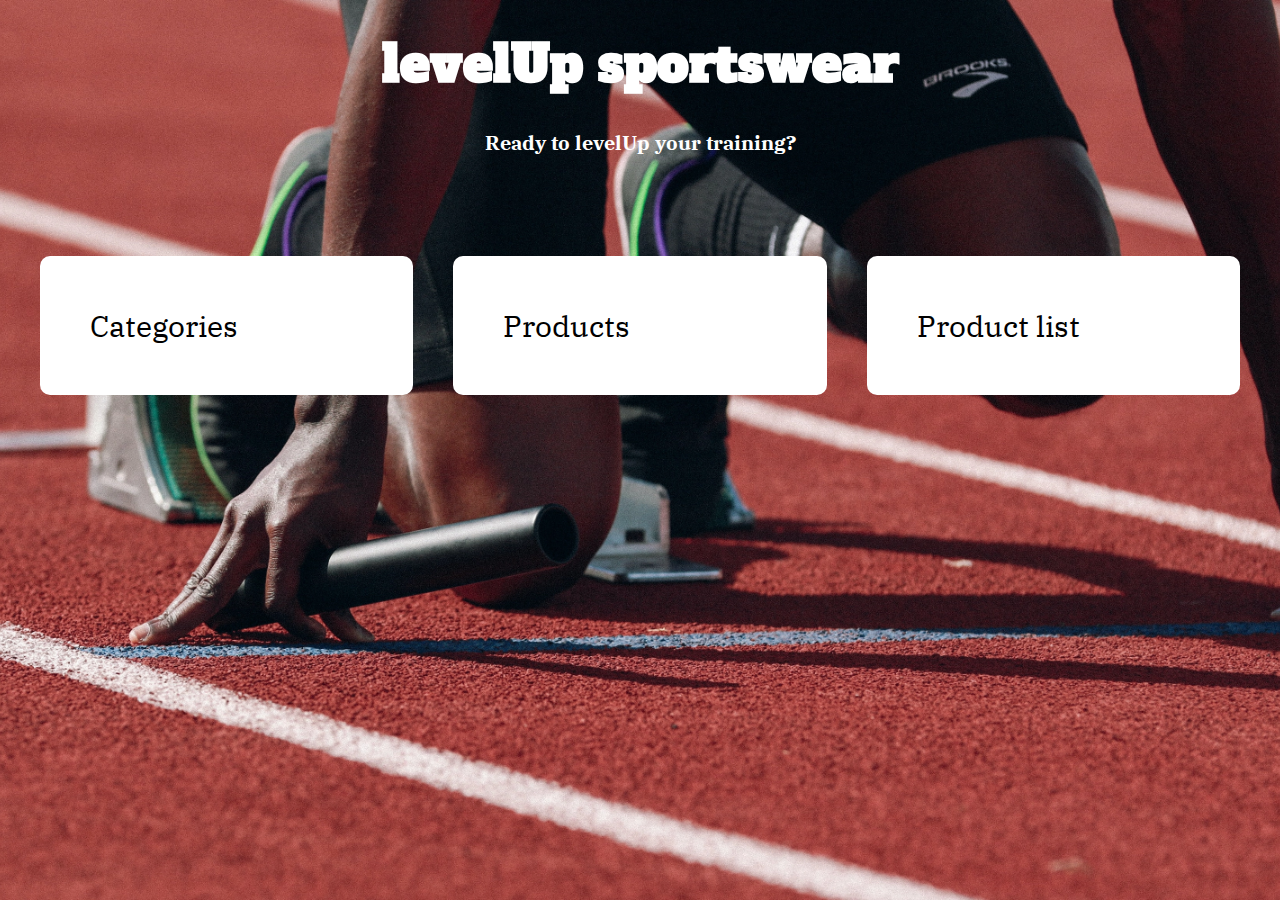
<file: index.html>
<!DOCTYPE html>
<html lang="da">

<head>
    <meta charset="UTF-8">
    <meta http-equiv="X-UA-Compatible" content="IE=edge">
    <meta name="viewport" content="width=device-width, initial-scale=1.0">
    <link rel="stylesheet" href="style.css">
    <link href="https://fonts.googleapis.com/css2?family=Alfa+Slab+One&display=swap" rel="stylesheet">
    <link href="https://fonts.googleapis.com/css2?family=IBM+Plex+Serif:wght@500&display=swap" rel="stylesheet">
    <title>Landingpage</title>
</head>

<body>
    <header>
        <a class="a1" href="index.html">
            <h1>levelUp sportswear</h1>
        </a>
    </header>
    <main>
        <h2> Ready to levelUp your training?</h2>
        <ul class="flex">
            <li> <a href="kategori.html">Categories</a></li>
            <li> <a href="produkt.html">Products</a></li>
            <li> <a href="produktliste.html">Product list</a></li>
        </ul>

    </main>
    <footer>

    </footer>
</body>

</html>
</file>
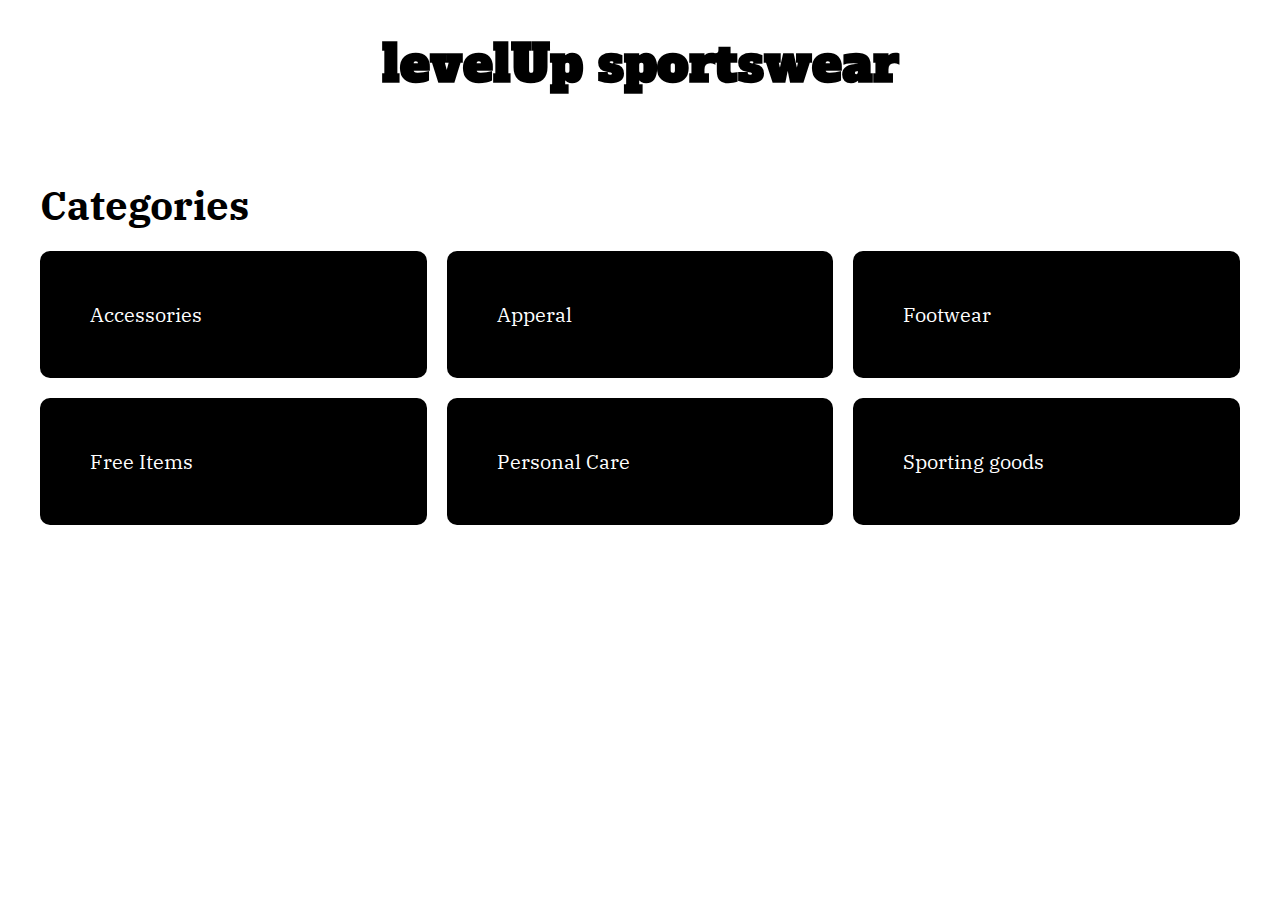
<file: kategori.html>
<!DOCTYPE html>
<html lang="da">

<head>
    <meta charset="UTF-8">
    <meta http-equiv="X-UA-Compatible" content="IE=edge">
    <meta name="viewport" content="width=device-width, initial-scale=1.0">
    <link href="https://fonts.googleapis.com/css2?family=Alfa+Slab+One&display=swap" rel="stylesheet">
    <link href="https://fonts.googleapis.com/css2?family=IBM+Plex+Serif:wght@500&display=swap" rel="stylesheet">
    <link rel="stylesheet" href="kategori.css">
    <title>kategori</title>
</head>

<body>
    <header>
        <a class="a1" href="index.html">
            <h1>levelUp sportswear</h1>
        </a>
    </header>
    <main>
        <h2> Categories</h2>
        <section class="category">
            <a href="produktliste.html?cat=Accessories">Accessories</a>
            <a href="produktliste.html?cat=Apparel">Apperal</a>
            <a href="produktliste.html?cat=Footwear">Footwear</a>
            <a href="produktliste.html?cat=Free Items">Free Items</a>
            <a href="produktliste.html?cat=Personal Care">Personal Care</a>
            <a href="produktliste.html?cat=Sporting Goods">Sporting goods</a>
        </section>
    </main>
    <footer>

    </footer>
</body>

</html>
</file>
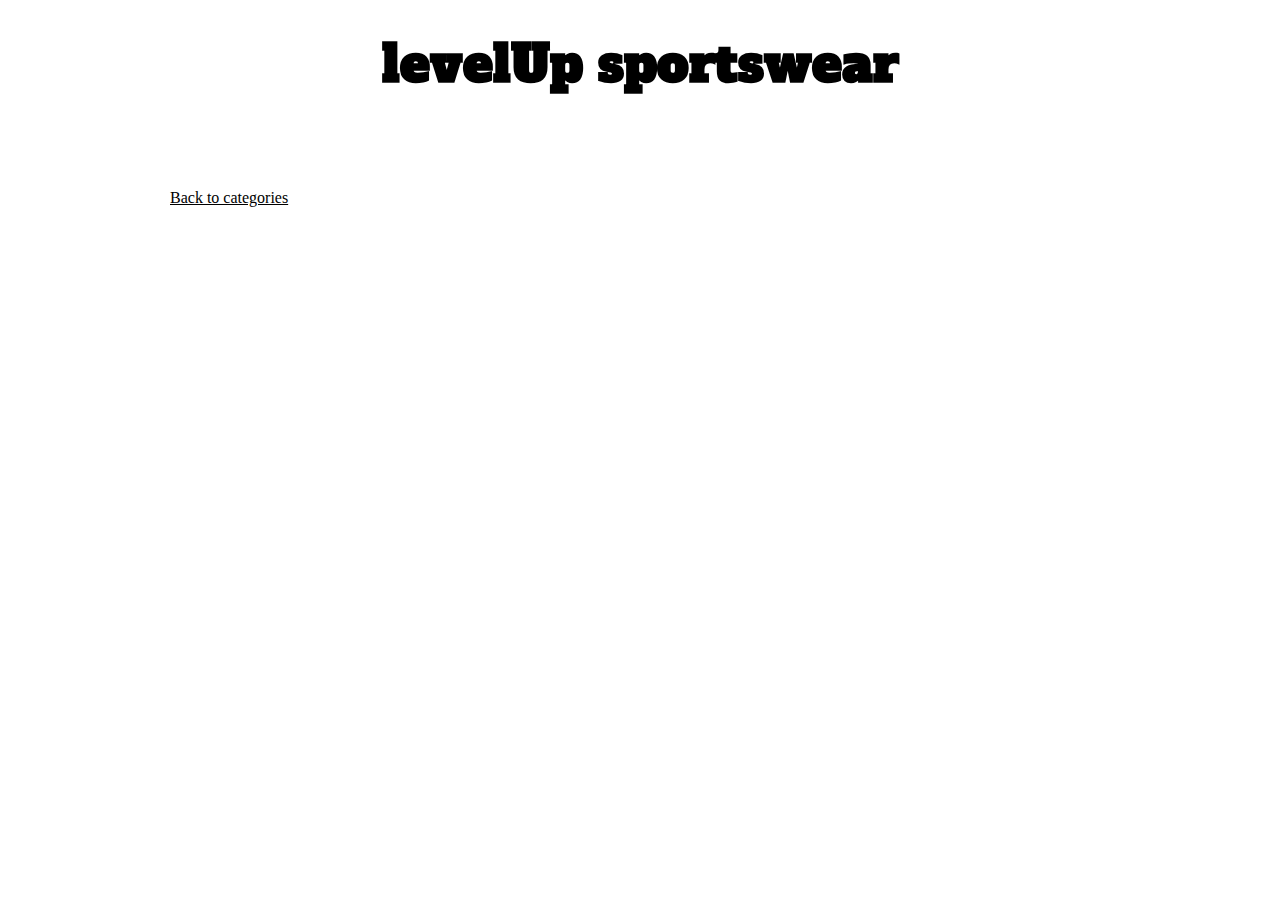
<file: produktliste.html>
<!DOCTYPE html>
<html lang="da">

<head>
    <meta charset="UTF-8">
    <meta http-equiv="X-UA-Compatible" content="IE=edge">
    <meta name="viewport" content="width=device-width, initial-scale=1.0">
    <link href="https://fonts.googleapis.com/css2?family=Alfa+Slab+One&display=swap" rel="stylesheet">
    <link href="https://fonts.googleapis.com/css2?family=IBM+Plex+Serif:wght@500&display=swap" rel="stylesheet">
    <link rel="stylesheet" href="produktliste.css">
    <title>Prudoktliste</title>
</head>

<body class="productlist">
    <header>
        <a class="a1" href="index.html">
            <h1>levelUp sportswear</h1>
        </a>
        <h2>Products</h2>
        <a class="a2" href="kategori.html">Back to categories</a>
    </header>

    <main class="productgrid">
        <template id="smallProduktTemplate">
            <article class="smallProduct">
                <img src="https://kea-alt-del.dk/t7/images/webp/1000/1533.webp " alt="">
                <h3>Red Round Neck Puma Jersy</h3>
                <p id="brand">Brand name: Puma</p>
                <p id="type"> T-shirt</p>
                <p id="category">Category: </p>
                <p class="price"> <span> Prev.</span>
                    DKK 1200,-</p>
                <div class="discounted">
                    <p class="nowprice"></p>
                    <p id="rabat">- 20%</p>
                </div>

                <a href="produkt.html">Read more</a>
            </article>
        </template>



        <!--
        <article class="smallProduct onSale">
            <img src="https://kea-alt-del.dk/t7/images/webp/1000/1533.webp " alt="Orange Puma Jersy">
            <h3>Red Round Neck Puma Jersy</h3>
            <p class="subtle"> T-shits ⎢ Puma </p>
            <p class="price"> <span> Prev.</span>
                DKK 1200,-</p>
            <div class="discounted">
                <p>Now DKK 960,-</p>
                <p>- 20%</p>
            </div>
            <a href="produkt.html">Read more</a>
        </article>

        <article class="smallProduct soldOut">
            <img src="https://kea-alt-del.dk/t7/images/webp/1000/1533.webp " alt="Orange Puma Jersy">
            <h3>Red Round Neck Puma Jersy</h3>
            <p class="subtle"> T-shits ⎢ Puma </p>
            <p class="price"> <span> Prev.</span>
                DKK 1200,-</p>
            <div class="discounted">
                <p>Now DKK 960,-</p>
                <p>- 20%</p>
            </div>
            <a href="produkt.html">Read more</a>
        </article>

        <article class="smallProduct soldOut onSale">
            <img class="soldOutonSale" src="https://kea-alt-del.dk/t7/images/webp/1000/1533.webp "
                alt="Orange Puma Jersy">
            <h3>Red Round Neck Puma Jersy</h3>
            <p class="subtle"> T-shits ⎢ Puma </p>
            <p class="price"> <span> Prev.</span>
                DKK 1200,-</p>
            <div class="discounted">
                <p>Now DKK 960,-</p>
                <p>- 20%</p>
            </div>
            <a href="produkt.html">Read more</a>
        </article>

        <article class="smallProduct">
            <img src="https://kea-alt-del.dk/t7/images/webp/1000/1533.webp " alt="Orange Puma Jersy">
            <h3>Red Round Neck Puma Jersy</h3>
            <p class="subtle"> T-shits ⎢ Puma </p>
            <p class="price"> <span> Prev.</span>
                DKK 1200,-</p>
            <div class="discounted">
                <p>Now DKK 960,-</p>
                <p>- 20%</p>
            </div>
            <a href="produkt.html">Read more</a>
        </article>
-->

    </main>
    <footer>

    </footer>
    <script src="produktliste.js"> </script>
</body>

</html>
</file>
<file: style.css>
* {
  margin: 0;
  padding: 0;
  box-sizing: border-box;
}

main {
  max-width: 1200px;
  margin-inline: auto;
}

body {
  background-image: url(img/forsidebaggrund.webp);
  background-attachment: fixed;
  background-position: 50% 0;
  background-size: cover;
  background-repeat: no-repeat;
}

.forsidebillede {
  width: 100%;
  height: 100%;
  object-fit: cover;
  position: absolute;
  left: 0;
  right: 0;
  top: 0;
  bottom: 0;
  z-index: -1;
}

h1 {
  text-align: center;
  padding: 30px;
  font-family: "Alfa Slab One", cursive;
  font-size: 50px;
  color: white;
}

h2 {
  text-align: center;
  font-family: "IBM Plex Serif", serif;
  font-size: 20px;
  color: white;
}
.a1 {
  text-decoration: none;
}

a {
  text-decoration: none;
  color: black;
  font-family: "IBM Plex Serif", serif;
}

ul {
  display: flex;
  justify-content: center;
  text-decoration: none;
  margin-top: 100px;
  font-size: 30px;
  gap: 40px;
}

li {
  list-style-type: none;
  background-color: white;
  border-radius: 10px;
  width: 60%;
  padding: 50px;
  margin-inline: auto;
}

@media (max-width: 700px) {
  .flex {
    display: flex;
    flex-wrap: wrap;
  }
}
</file>
<file: kategori.css>
* {
  margin: 0;
  padding: 0;
  box-sizing: border-box;
}

main {
  max-width: 1200px;
  margin-inline: auto;
}

h1 {
  text-align: center;
  padding: 30px;
  font-family: "Alfa Slab One", cursive;
  font-size: 50px;
  color: black;
}

h2 {
  font-family: "IBM Plex Serif", serif;
  color: black;
  font-size: 40px;
  padding-top: 50px;
}

.a1 {
  text-decoration: none;
}

.category a {
  text-decoration: none;
  color: black;
  font-family: "IBM Plex Serif", serif;
  color: white;
  background-color: black;
  padding: 50px;
  border-radius: 10px;
  font-size: 20px;
}

.category {
  display: grid;
  grid-template-columns: 1fr 1fr 1fr;
  grid-template-rows: 1fr 1fr;
  gap: 20px;
  margin-top: 20px;
}

@media (max-width: 700px) {
  .category {
    display: grid;
    grid-template-columns: 1fr;
    grid-template-rows: 1fr 1fr 1fr 1fr 1fr 1fr;
  }

  .category a {
    margin-left: 20px;
    margin-right: 20px;
  }

  h2 {
    margin-left: 20px;
  }
}
</file>
<file: produktliste.css>
* {
  margin: 0;
  padding: 0;
  box-sizing: border-box;
}

main {
  max-width: 1200px;
  margin-inline: auto;
}

h1 {
  text-align: center;
  padding: 30px;
  font-family: "Alfa Slab One", cursive;
  font-size: 50px;
  color: black;
}

.a1 {
  text-decoration: none;
}

.a2 {
  color: black;
  margin-left: 170px;
  margin-bottom: 50px;
}

a {
  color: black;
}

h2 {
  font-family: "IBM Plex Serif", serif;
  color: black;
  font-size: 40px;
  padding-top: 50px;
  margin-left: 170px;
  margin-bottom: 10px;
}

h3 {
  font-family: "IBM Plex Serif", serif;
  color: black;
  font-size: 20px;
  margin-bottom: 10px;
}

p {
  font-family: "IBM Plex Serif", serif;
  color: black;
  font-size: 15px;
  margin-bottom: 10px;
}

.productgrid {
  display: grid;
  grid-template-columns: repeat(auto-fill, minmax(150px, 290px));
  gap: 50px;
  justify-content: space-evenly;
}

.smallProduct {
  display: flex;
  flex-direction: column;
}

.discounted {
  display: flex;
  justify-content: space-between;
}

.soldOut::before {
  content: "Sold Out";
  position: absolute;
  padding: 20px;
  opacity: 0.5;
  background-color: gray;
}

.soldOut::after {
  content: "Sold Out";
  position: absolute;
  padding: 20px;
  background-color: orange;
  color: white;
}

.soldOut {
  opacity: 0.5;
}

.productlist article .discounted,
.productlist article .price span {
  display: none;
}

.productlist article.onSale .discounted {
  display: flex;
  justify-content: space-between;
}

.productlist article.onSale .price span {
  display: initial;
}

.productlist article {
  margin-bottom: 1rem;
}
.discounted p:last-child {
  background: red;
  padding: 0.2rem;
}

.nowprice {
  font-weight: bold;
}
</file>
